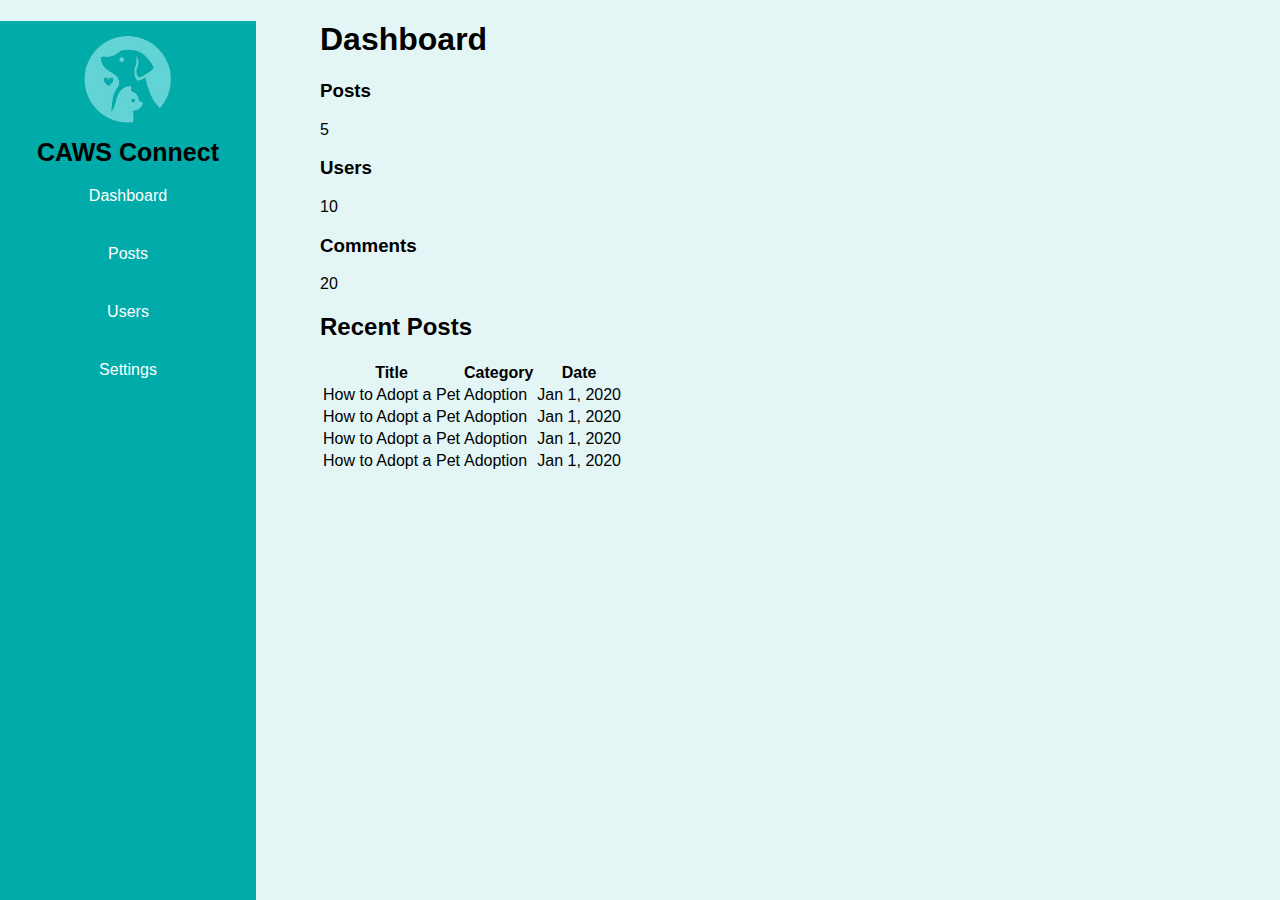
<file: admin/admin.html>
<!DOCTYPE html>
<html lang="en">
<head>
    <meta charset="UTF-8">
    <meta name="viewport" content="width=device-width, initial-scale=1.0">
    <link rel="stylesheet" href="admin.css">
    <title>Admin Dashboard</title>
</head>
<body>
<div class="container">
    <div class="sidebar">
        <div class="logo">
            <img src="../img/logo.png" alt="logo">
            <a href="#">CAWS Connect</a>
        </div>
        <nav>
            <a href="admin.html">Dashboard</a>
            <a href="admin.html">Posts</a>
            <a href="admin.html">Users</a>
            <a href="admin.html">Settings</a>
        </nav>
    </div>
    <header>
        <h1>Dashboard</h1>
    </header>
    <main>
        <div class="cards">
            <div class="card">
                <h3>Posts</h3>
                <p>5</p>
            </div>
            <div class="card">
                <h3>Users</h3>
                <p>10</p>
            </div>
            <div class="card">
                <h3>Comments</h3>
                <p>20</p>
            </div>
        </div>
        <div class="recent-posts">
            <h2>Recent Posts</h2>
            <table>
                <thead>
                    <tr>
                        <th>Title</th>
                        <th>Category</th>
                        <th>Date</th>
                    </tr>
                </thead>
                <tbody>
                    <tr>
                        <td>How to Adopt a Pet</td>
                        <td>Adoption</td>
                        <td>Jan 1, 2020</td>
                    </tr>
                    <tr>
                        <td>How to Adopt a Pet</td>
                        <td>Adoption</td>
                        <td>Jan 1, 2020</td>
                    </tr>
                    <tr>
                        <td>How to Adopt a Pet</td>
                        <td>Adoption</td>
                        <td>Jan 1, 2020</td>
                    </tr>
                    <tr>
                        <td>How to Adopt a Pet</td>
                        <td>Adoption</td>
                        <td>Jan 1, 2020</td>
                    </tr>
                </tbody>
            </table>
        </div>
    </main>
</div>
</body>
</html>
</file>
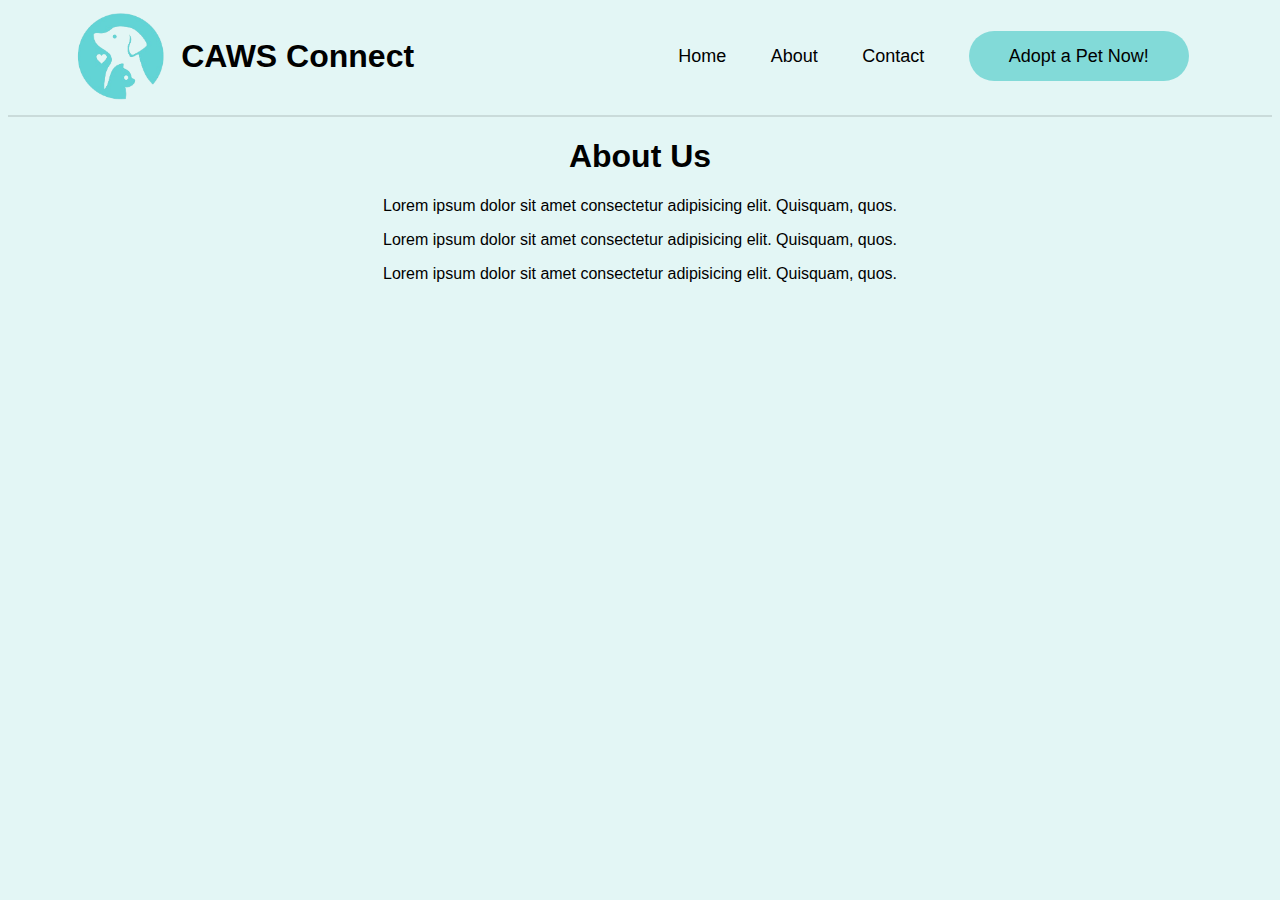
<file: pages/about.html>
<!DOCTYPE html>
<html lang="en">
<head>
    <meta charset="UTF-8">
    <meta name="viewport" content="width=device-width, initial-scale=1.0">
    <link rel="stylesheet" href="../css/about.css">
    <title>Document</title>
</head>
<body>
<div class="container">
    <header>
        <div class="logo">
            <img src="../img/logo.png" alt="logo"> 
            <a href="#">CAWS Connect</a>
        </div>
        <nav>
            <a href="../index.html">Home</a>
            <a href="/pages/about.html">About</a>
            <a href="#">Contact</a> 
            <a href="adopt.html" class="home">Adopt a Pet Now!</a>
        </nav>
    </header>
    <main>
        <div class="about">
            <h1>About Us</h1>
            <p>Lorem ipsum dolor sit amet consectetur adipisicing elit. Quisquam, quos.</p>
            <p>Lorem ipsum dolor sit amet consectetur adipisicing elit. Quisquam, quos.</p>
            <p>Lorem ipsum dolor sit amet consectetur adipisicing elit. Quisquam, quos.</p>
        </div>
    </main>
</div>
</body>
</html>
</file>
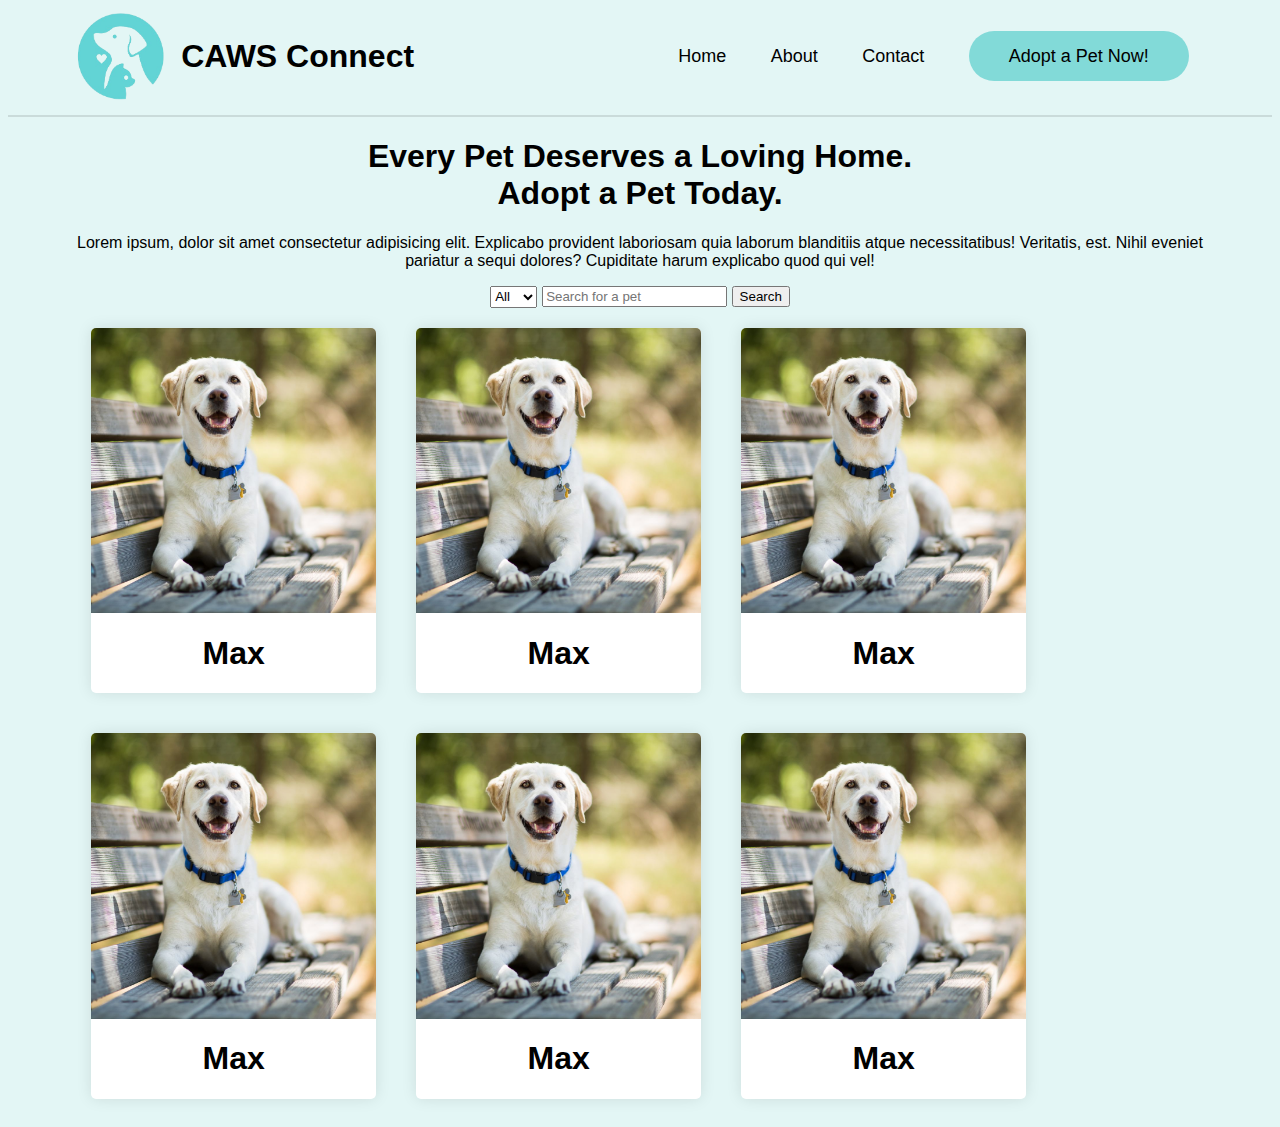
<file: pages/adopt.html>
<!DOCTYPE html>
<html lang="en">
<head>
    <meta charset="UTF-8">
    <meta name="viewport" content="width=device-width, initial-scale=1.0">
    <link rel="stylesheet" href="../css/adopt.css">
    <title>Document</title>
</head>
<body>
    <header>
        <div class="logo">
            <img src="../img/logo.png" alt="logo"> 
            <a href="#">CAWS Connect</a>
        </div>
        <nav> 
            <a href="../index.html">Home</a>
            <a href="/pages/about.html">About</a>  
            <a href="#">Contact</a> 
            <a href="adopt.html" class="home">Adopt a Pet Now!</a>
        </nav>
    </header>
    <main>
        <div class="intro">
            <h1>Every Pet Deserves a Loving Home. <br> Adopt a Pet Today.</h1>
            <p>Lorem ipsum, dolor sit amet consectetur adipisicing elit. Explicabo provident laboriosam quia laborum blanditiis atque necessitatibus! Veritatis, est. Nihil eveniet pariatur a sequi dolores? Cupiditate harum explicabo quod qui vel!</p>
            <div class="settings">
                <div class="filter">
                    <select name="filter" id="filter">
                        <option value="all">All</option>
                        <option value="dog">Dog</option>
                        <option value="cat">Cat</option>
                    </select>
                </div>
                <div class="search">
                    <input type="text" placeholder="Search for a pet">
                    <button>Search</button>
                </div>
            </div>
        </div>
        <div class="listings">
            <div class="pet">
                <img src="../pets/pet1.jpg" alt="pet1">
                <h1>Max</h1>
            </div>
            <div class="pet">
                <img src="../pets/pet1.jpg" alt="pet1">
                <h1>Max</h1>
            </div>
            <div class="pet">
                <img src="../pets/pet1.jpg" alt="pet1">
                <h1>Max</h1>
            </div>
            <div class="pet">
                <img src="../pets/pet1.jpg" alt="pet1">
                <h1>Max</h1>
            </div><div class="pet">
                <img src="../pets/pet1.jpg" alt="pet1">
                <h1>Max</h1>
            </div>
            <div class="pet">
                <img src="../pets/pet1.jpg" alt="pet1">
                <h1>Max</h1>
            </div>
        </div>
    </main>
</body>
</html>
</file>
<file: admin/admin.css>
body {
    font-family: 'Open Sans', sans-serif;
    background: rgba(0, 171, 163, 0.11);
    margin: 0;
}

.container {
    height: 100%;
}

.sidebar {
    position: fixed;
    width: 20%;
    height: 100%;
    background: #00ABA9;
}

.logo {
    display: flex;
    flex-direction: column;     
    align-items: center;
}

.logo img {
    width: 100px;
    padding: 10px;
}

.logo a {
    text-decoration: none;
    color: #000;
    font-weight: 700;
    font-size: 25px;
}

nav {
    display: flex;
    flex-direction: column;
    align-items: center;    
}

nav a {
    color: white;
    text-decoration: none;
    padding: 10px;
    margin: 10px;
}

header {
    margin-left: 25%;
}

main {
    margin-left: 25%;
}

.recent-posts {
    padding-right: 10px;
}
</file>
<file: css/about.css>
body {
    font-family: 'Open Sans', sans-serif;
    background: rgba(0, 171, 163, 0.11);
}

.container {
    width: 100%;
}

header {
    display: flex;
    justify-content: space-between;
    align-items: center;
    padding: 0 5% 10px 5%;
    border-bottom: 2px solid rgba(0, 0, 0, 0.11);
}

.logo {
    display: flex;
    align-items: center;
}

.logo img {
    width: 100px;
}

.logo a {
    text-decoration: none;
    color: #000;
    font-size: 32px;
    font-weight: 700;
    margin-left: 10px;
}

nav a {
    text-decoration: none;
    color: #000;
    font-size: 18px;
    font-weight: 500;
    margin: 0 20px;
}

.home {
    background-color: rgba(0, 181, 178, 0.429);
    padding: 15px 40px;
    border-radius: 25px;
}

main {
    padding: 0 5% 0 5%;
}

.about {
    text-align: center;
}
</file>
<file: css/adopt.css>
body {
    font-family: 'Open Sans', sans-serif;
    background: rgba(0, 171, 163, 0.11);
}

header {
    display: flex;
    justify-content: space-between;
    align-items: center;
    padding: 0 5% 10px 5%;
    border-bottom: 2px solid rgba(0, 0, 0, 0.11);
}

.logo {
    display: flex;
    align-items: center;
}

.logo img {
    width: 100px;
}

.logo a {
    text-decoration: none;
    color: #000;
    font-size: 32px;
    font-weight: 700;
    margin-left: 10px;
}

nav a {
    text-decoration: none;
    color: #000;
    font-size: 18px;
    font-weight: 500;
    margin: 0 20px;
}

.home {
    background-color: rgba(0, 181, 178, 0.429);
    padding: 15px 40px;
    border-radius: 25px;
}

main {
    padding: 0 5% 0 5%;
}

.intro {
    text-align: center;
}

.settings {
    display: flex;
    justify-content: center;
}

#filter {
    height: 22px;
    margin-right: 5px;
}

.listings {
    display: flex;
    flex-wrap: wrap;
}

.pet {
    display: flex;
    flex-direction: column;
    align-items: center;
    margin: 20px;
    width: 285px;
    background-color: #fff;
    box-shadow: rgba(0, 0, 0, 0.10) 0px 0px 15px;
    border-radius: 5px;
    overflow: hidden;
}

.pet h1 {
    
}

.pet img {
    width: 285px;
}
</file>
